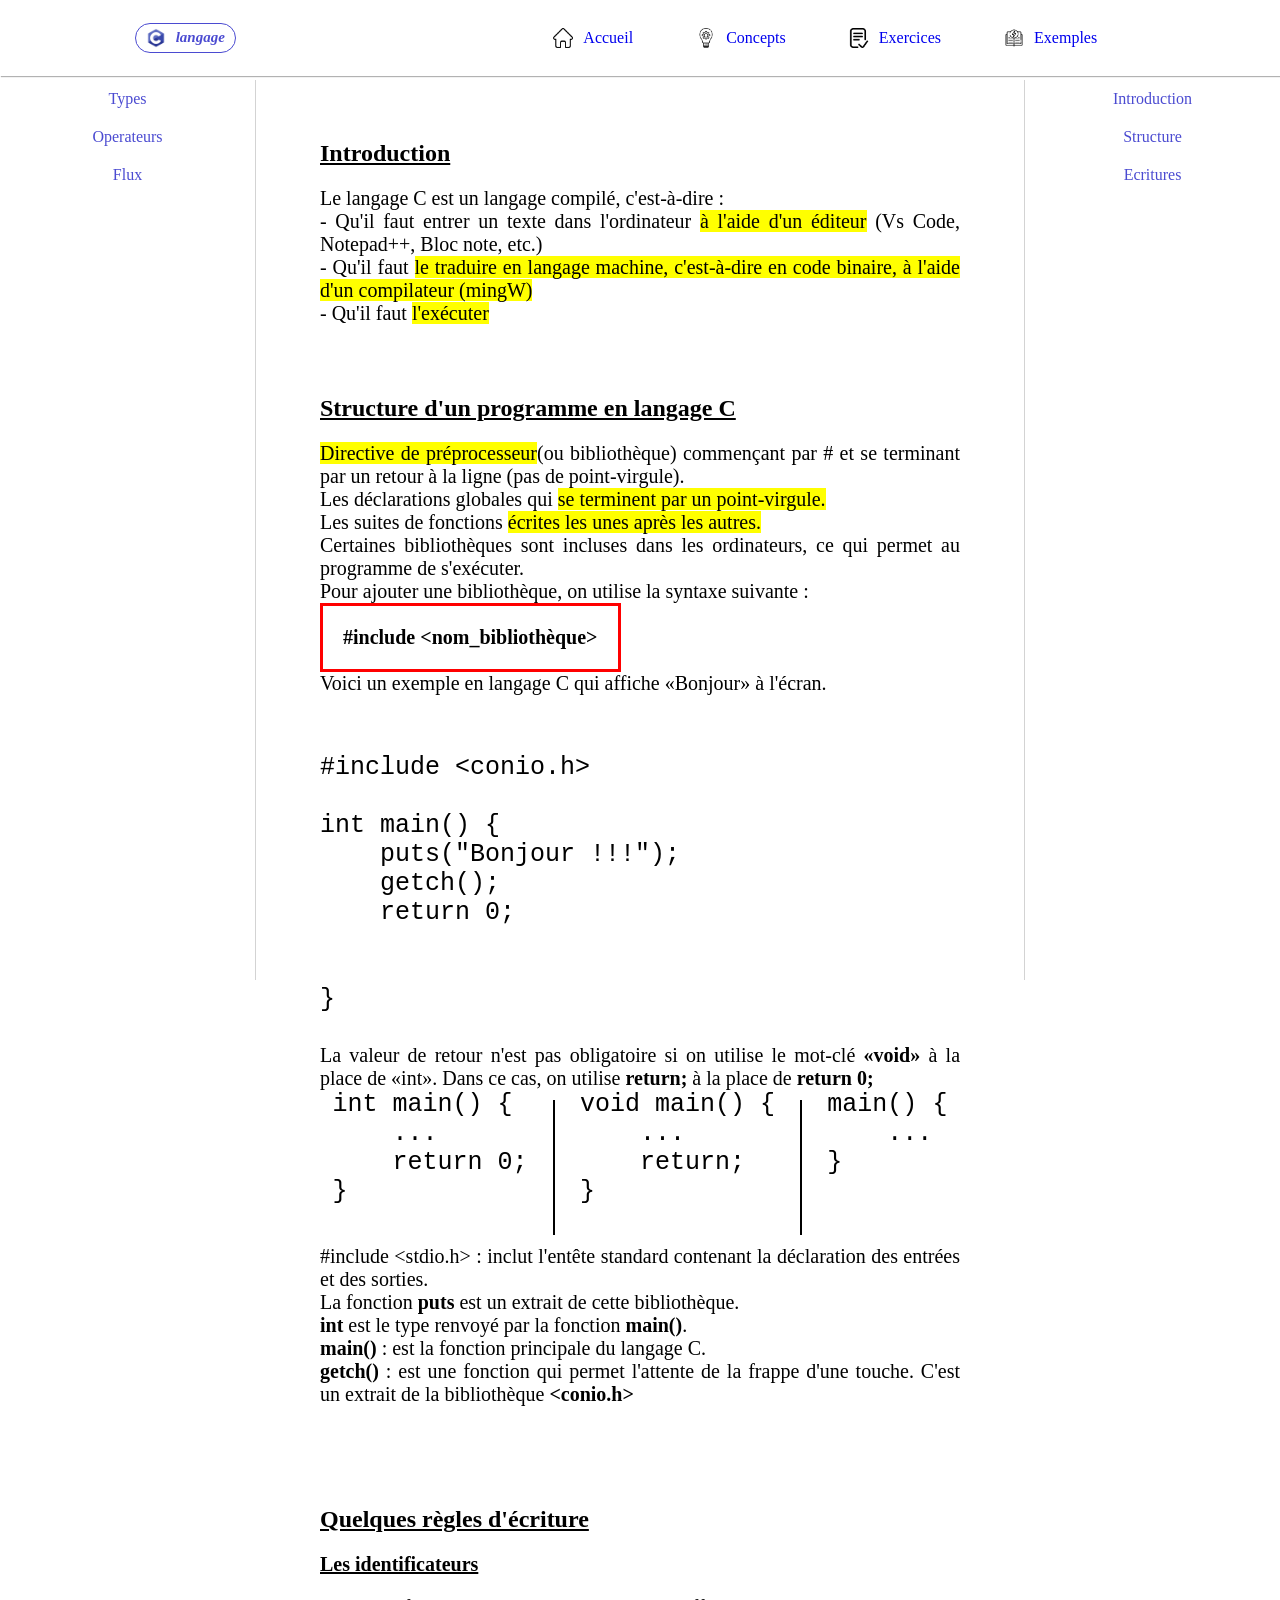
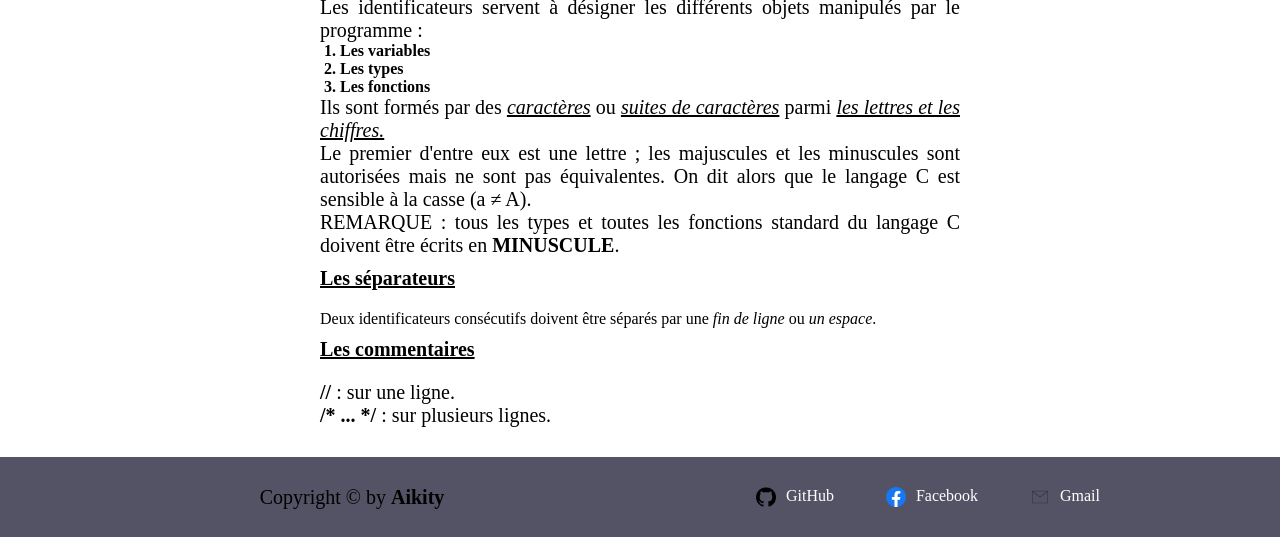
<file: index.html>
<!DOCTYPE html>
<html lang="fr">

<head>
    <meta charset="UTF-8">
    <meta name="viewport" content="width=device-width, initial-scale=1.0">
    <title>Page d'accueil - Langage C interface</title>
    <link rel="stylesheet" href="CSS/style.css">
    <link rel="stylesheet" href="CSS/intro.css">
</head>

<body>

    <header id="header">
        <div class="logo-titre">
            <img src="assets/c_logos.png" alt="logos_c" widh="30px" height="30px">
            <h1>langage</h1>
        </div>


        <nav class="nav-header">
            <div class="list-header">
                <div>
                    <img src="assets/image.png" alt="Accueil">
                    <a href="index.html">Accueil</a>
                </div>
                <div>
                    <img src="assets/concept.png" alt="Concepts">
                    <a href="#">Concepts</a>
                </div>
                <div>
                    <img src="assets/approval.png" alt="Exercices">
                    <a href="#">Exercices</a>
                </div>
                <div>
                    <img src="assets/book.png" alt="Exemples">
                    <a href="#">Exemples</a>
                </div>
            </div>
        </nav>
    </header>


    <div class="contents">


        <!-- ================= SOMMAIRE (gauche) ================= -->
        <aside id="aside-left">
            <a href="types.html">types</a>
            <a href="operateurs.html">operateurs</a>
            <a href="flux.html">flux</a>
        </aside>

        <!-- =================      SOMMAIRE (droite) ================= -->
        <aside id="aside-right">
            <a href="#intro">Introduction</a>
            <a href="#structure">Structure</a>
            <a href="#ecriture">Ecritures</a>
        </aside>

        <!-- ================= CONTENU PRINCIPAL ================= -->
        <main id="main-content">

            <!-- ---------- Introduction ---------- -->
            <section id="intro">
                <h2>Introduction</h2>

                <p>Le langage C est <span>un langage compilé</span>, c'est-à-dire :</p>

                <div class="definition">
                    <p>- Qu'il faut entrer un texte dans l'ordinateur <mark>à l'aide d'un éditeur</mark>
                        (Vs Code, Notepad++, Bloc note, etc.)</p>
                    <p>- Qu'il faut <mark>le traduire en langage machine, c'est-à-dire en code binaire,
                            à l'aide d'un compilateur (mingW)</mark> </p>
                    <p>- Qu'il faut <mark>l'exécuter</mark> </p>
                </div>
            </section>

            <!-- ---------- Structure ---------- -->
            <section id="structure">
                <h2>Structure d'un programme en langage C</h2>

                <div class="struct-explication">
                    <p> <mark>Directive de préprocesseur</mark>(ou bibliothèque) commençant par # et se terminant
                        par un retour à la ligne (pas de point-virgule).</p>
                    <p>Les déclarations globales qui <mark> se terminent par un point-virgule.</mark></p>
                    <p>Les suites de fonctions <mark>écrites les unes après les autres.</mark></p>
                    <p>Certaines bibliothèques sont incluses dans les ordinateurs, ce qui permet
                        au programme de s'exécuter.</p>
                    <p>Pour ajouter une bibliothèque, on utilise la syntaxe suivante :
                    </p>

                    <p class="biblio-nom"><strong> #include &lt;nom_bibliothèque&gt;</strong></p>
                    <p>Voici un exemple en langage C qui affiche <q>Bonjour</q> à l'écran.</p>
                </div>
                <pre>
                <code style="text-align: center;">
                                
#include &lt;conio.h&gt;

int main() {
    puts("Bonjour !!!");
    getch();
    return 0;
                </code>
  
}</pre>

                <div class="other-structure">

                    <p>La valeur de retour n'est pas obligatoire si on utilise le mot-clé <strong><q>void</q></strong>
                        à la place de <q>int</q>. Dans ce cas, on utilise <strong>return; </strong>
                        à la place de <strong>return 0;</strong></p>

                    <div class="code-struct">

                        <pre>int main() {
    ...
    return 0;
}</pre>

                        <div class="vertical"></div>
                        <pre>void main() {
    ...
    return;
}</pre>

                        <div class="vertical"></div>

                        <pre>main() {
    ...
}</pre>

                    </div>



                    <p>#include &lt;stdio.h&gt; : inclut l'entête standard contenant la déclaration
                        des entrées et des sorties.</p>
                    <p>La fonction <strong>puts</strong> est un extrait de cette bibliothèque.</p>
                    <p><strong>int</strong> est le type renvoyé par la fonction <strong>main()</strong>.</p>
                    <p><strong>main()</strong> : est la fonction principale du langage C.</p>
                    <p><strong>getch()</strong> : est une fonction qui permet l'attente de la frappe
                        d'une touche. C'est un extrait de la bibliothèque <strong>&lt;conio.h&gt;</strong></p>

                </div>

            </section>
            <!-- ---------- Règles d'écriture ---------- -->
            <section id="ecriture">
                <h2>Quelques règles d'écriture</h2>

                <dl>
                    <dt>Les identificateurs</dt>
                    <dd>
                        <p>Les identificateurs servent à désigner les différents objets manipulés
                            par le programme :</p>
                        <ol class="identificateurs-list">
                            <li>Les variables</li>
                            <li>Les types</li>
                            <li>Les fonctions</li>
                        </ol>
                        <p>Ils sont formés par des <i>caractères</i> ou <i>suites de caractères</i>
                            parmi <i>les lettres et les chiffres.</i></p>
                        <p>Le premier d'entre eux est une lettre ; les majuscules et les minuscules
                            sont autorisées mais ne sont pas équivalentes. On dit alors que le langage C
                            est sensible à la casse (a &ne; A).</p>
                        <p>REMARQUE : tous les types et toutes les fonctions standard du langage C
                            doivent être écrits en <strong>MINUSCULE</strong>.</p>
                    </dd>

                    <dt>Les séparateurs</dt>
                    <dd>Deux identificateurs consécutifs doivent être séparés par une
                        <i>fin de ligne</i> ou <i>un espace</i>.
                    </dd>

                    <dt>Les commentaires</dt>
                    <dd>
                        <p><strong>&sol;&sol;</strong> : sur une ligne.</p>
                        <p><strong>&sol;* ... *&sol;</strong> : sur plusieurs lignes.</p>
                    </dd>
                </dl>
            </section>

        </main>




        <!-- ================= PIED DE PAGE ================= -->
        <footer>
            <div class="author">

                <p>Copyright &copy; by <strong>Aikity</strong></p>
            </div>
            <div class="network">
                <div>
                    <img src="assets/github.png" alt="GitHub">
                    <a href="#">GitHub</a>
                </div>
                <div>
                    <img src="assets/facebook.png" alt="Facebook">
                    <a href="#">Facebook</a>

                </div>

                <div>
                    <img src="assets/email.png" alt="Gmail">
                    <a href="#">Gmail</a>
                </div>
            </div>

        </footer>

</body>

</html>
</file>
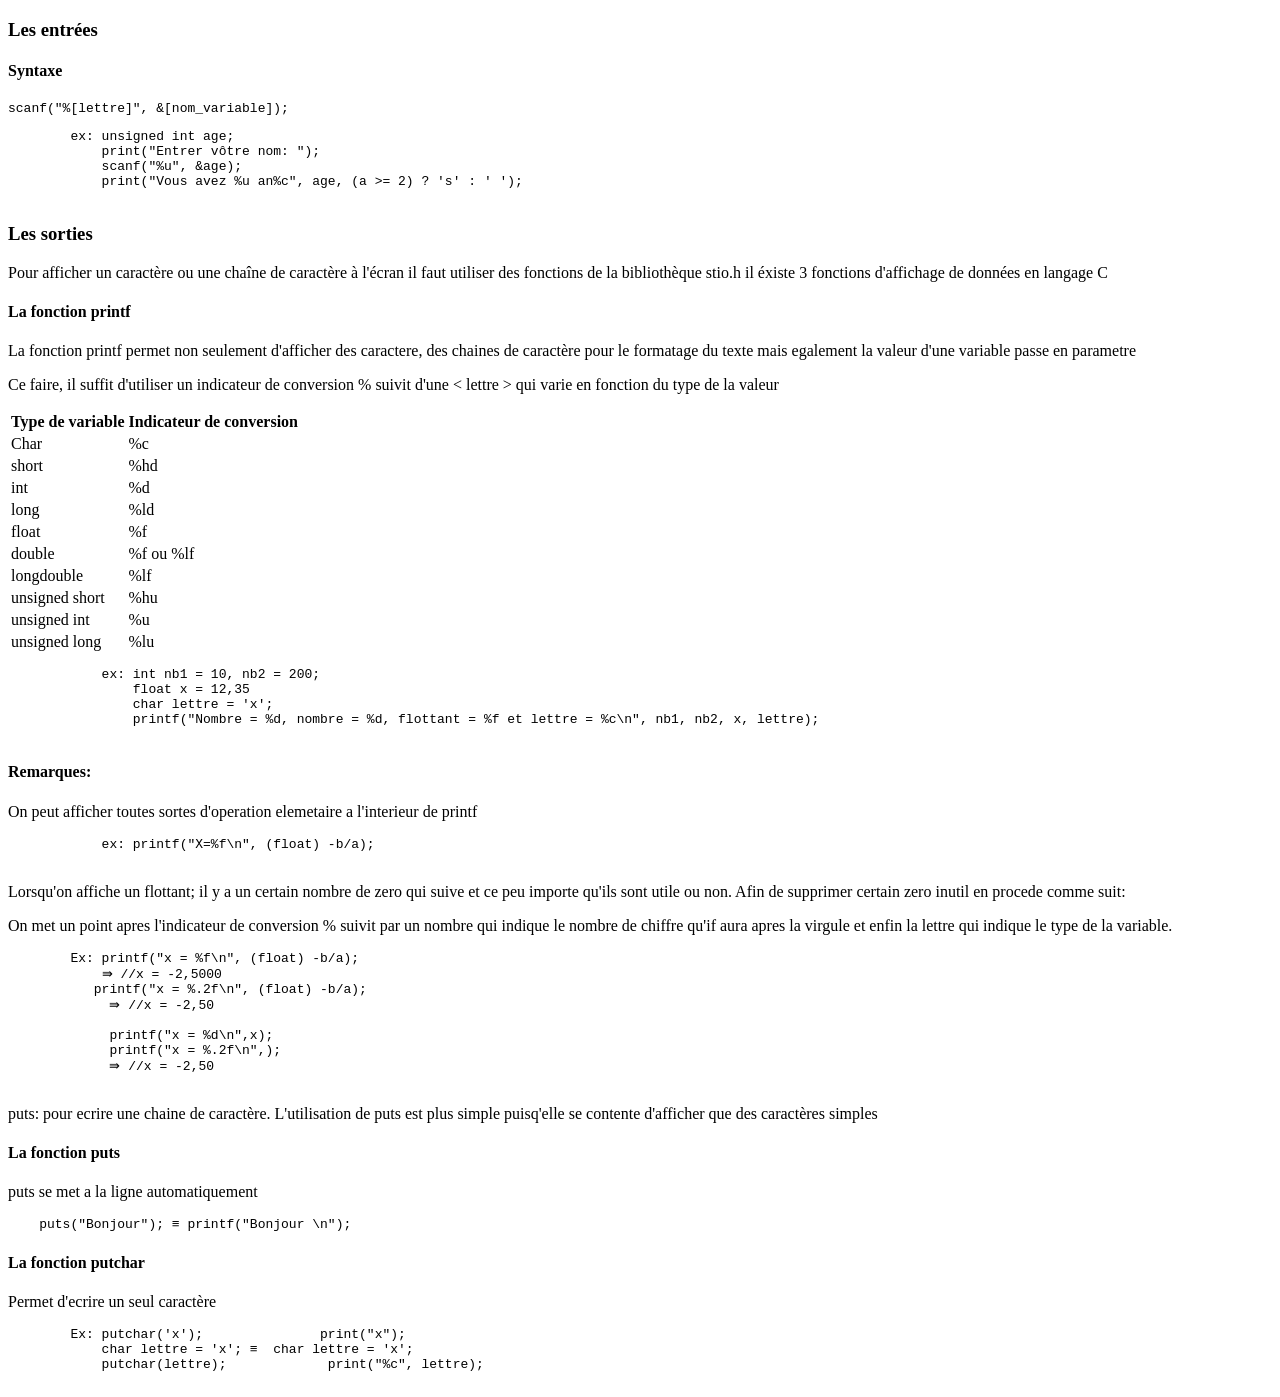
<file: entre_et_sortie.html>
<!DOCTYPE html>
<html lang="en">

<head>
    <meta charset="UTF-8">
    <meta name="viewport" content="width=device-width, initial-scale=1.0">
    <title>Les entrées et les sorties</title>
</head>

<body>

    <h3>Les entrées</h3>
    <h4>Syntaxe</h4>
    <pre>scanf("%[lettre]", &[nom_variable]);</pre>
    <pre>
        ex: unsigned int age;
            print("Entrer vôtre nom: ");
            scanf("%u", &age);
            print("Vous avez %u an%c", age, (a >= 2) ? 's' : ' ');
     </pre>

    <h3>Les sorties</h3>
    <p>Pour afficher un caractère ou une chaîne de caractère à l'écran il faut utiliser des fonctions de la bibliothèque
        stio.h il éxiste 3 fonctions d'affichage de données en langage C</p>
    <h4>La fonction printf</h4>
    <p>La fonction printf permet non seulement d'afficher des caractere, des chaines de caractère pour le formatage du
        texte mais egalement la valeur d'une variable passe en parametre</p>
    <p>Ce faire, il suffit d'utiliser un indicateur de conversion % suivit d'une &lt; lettre &gt; qui varie en fonction
        du type de la valeur</p>

    <table>
        <thead>
            <tr>
                <th>Type de variable</th>
                <th>Indicateur de conversion</th>
            </tr>
        </thead>
        <tbody>
            <tr>
                <td>Char</td>
                <td>%c</td>
            </tr>
            <tr>
                <td>short</td>
                <td>%hd</td>
            </tr>
            <tr>
                <td>int</td>
                <td>%d</td>
            </tr>
            <tr>
                <td>long</td>
                <td>%ld</td>
            </tr>
            <tr>
                <td>float</td>
                <td>%f</td>
            </tr>
            <tr>
                <td>double</td>
                <td>%f ou %lf</td>
            </tr>
            <tr>
                <td>longdouble</td>
                <td>%lf</td>
            </tr>
            <tr>
                <td>unsigned short</td>
                <td>%hu</td>
            </tr>
            <tr>
                <td>unsigned int</td>
                <td>%u</td>
            </tr>
            <tr>
                <td>unsigned long</td>
                <td>%lu</td>
            </tr>
        </tbody>
    </table>

    <pre>
            ex: int nb1 = 10, nb2 = 200;
                float x = 12,35
                char lettre = 'x';
                printf("Nombre = %d, nombre = %d, flottant = %f et lettre = %c\n", nb1, nb2, x, lettre);
        </pre>
    <h4>Remarques:</h4>
    <p>On peut afficher toutes sortes d'operation elemetaire a l'interieur de printf</p>
    <pre>
            ex: printf("X=%f\n", (float) -b/a);
         </pre>

    <p>
        Lorsqu'on affiche un flottant; il y a un certain nombre de zero qui suive et ce peu importe qu'ils sont utile ou
        non. Afin de supprimer certain zero inutil en procede comme suit:
    </p>
    <p>
        On met un point apres l'indicateur de conversion % suivit par un nombre qui indique le nombre de chiffre qu'if aura apres la virgule et enfin la lettre qui indique le type de la variable.
    </p>
    <pre>
        Ex: printf("x = %f\n", (float) -b/a);
            &rAarr; //x = -2,5000
           printf("x = %.2f\n", (float) -b/a);
             &rAarr; //x = -2,50

             printf("x = %d\n",x);
             printf("x = %.2f\n",);
             &rAarr; //x = -2,50
    </pre>

    <p>puts: pour ecrire une chaine de caractère. L'utilisation de puts est plus simple puisq'elle se contente d'afficher que des caractères simples</p>
    <h4>La fonction puts</h4>

    <p>
        puts se met a la ligne automatiquement
    </p>
<pre>
    puts("Bonjour"); &equiv; printf("Bonjour \n");
</pre>
    <h4>La fonction putchar</h4>
    <p>Permet d'ecrire un seul caractère</p>
    <pre>
        Ex: putchar('x');               print("x");
            char lettre = 'x'; &equiv;  char lettre = 'x';
            putchar(lettre);             print("%c", lettre);
    </pre>

</body>

</html>
</file>
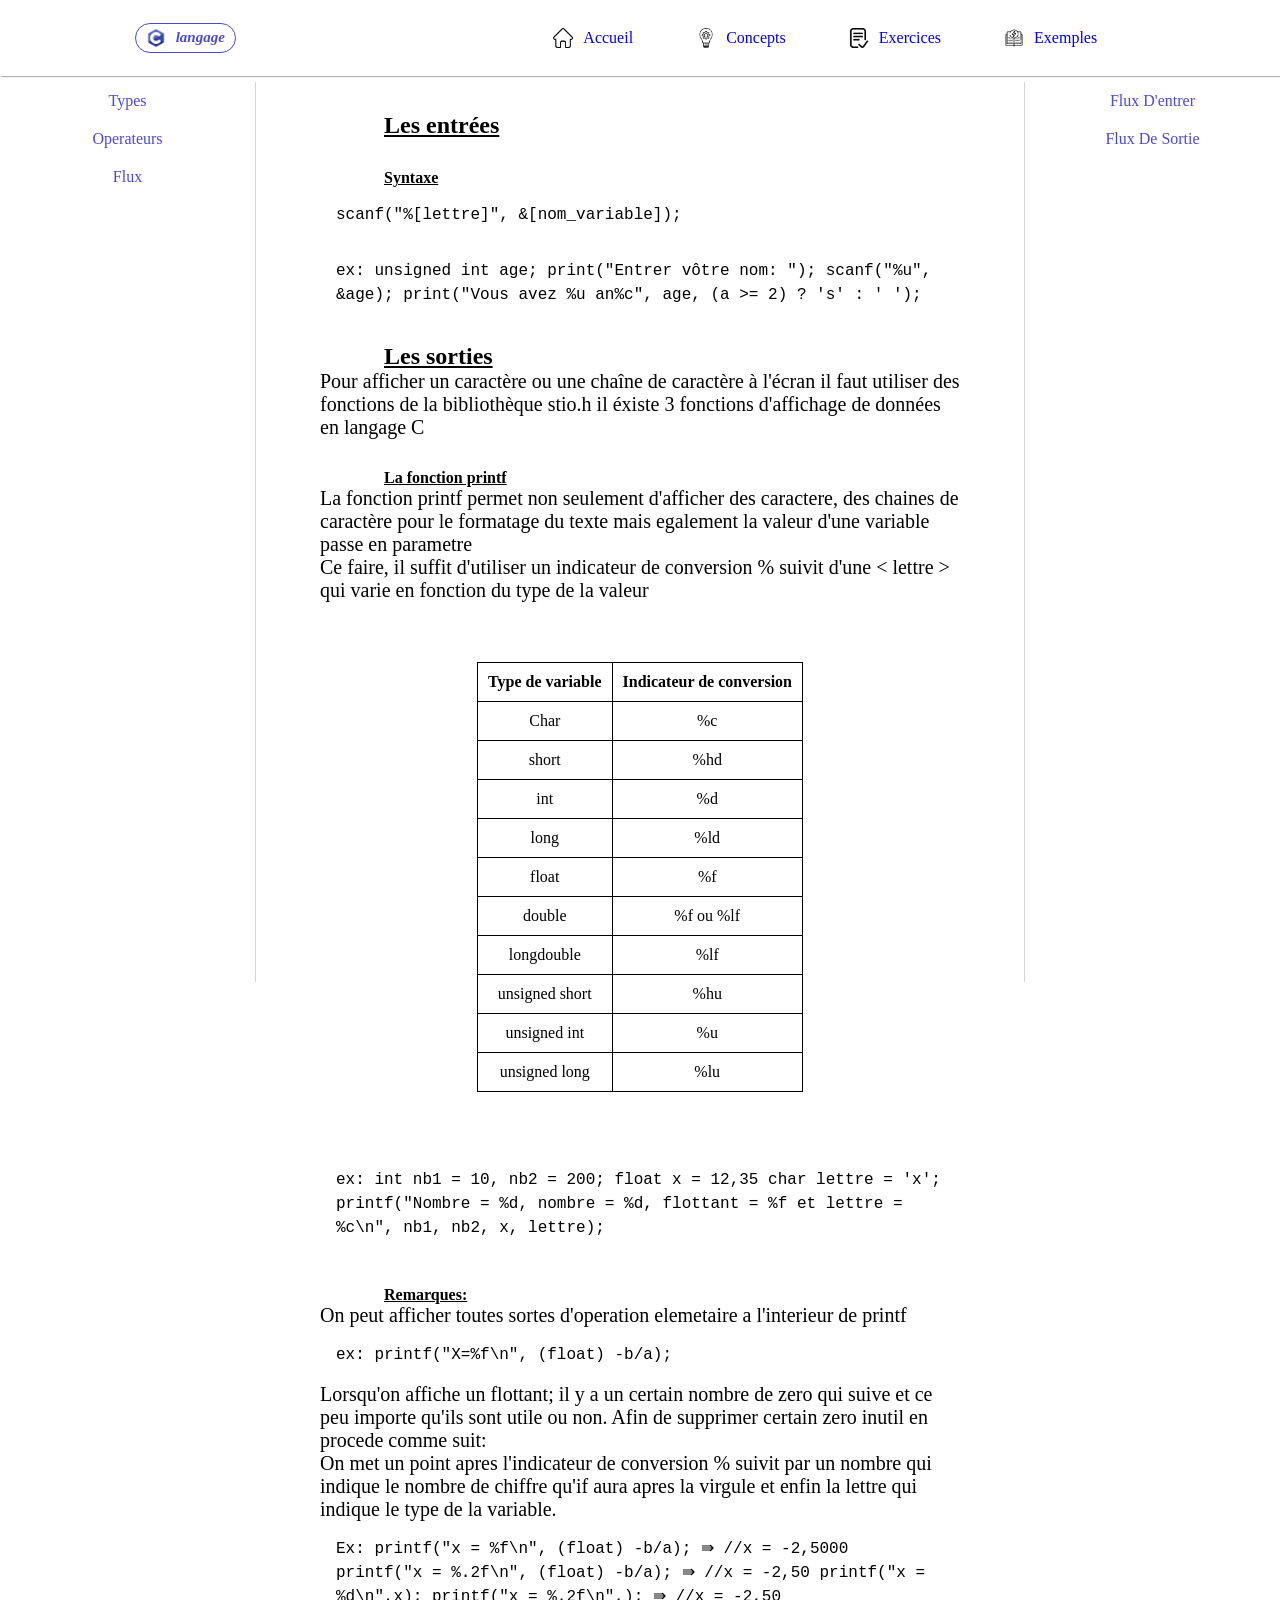
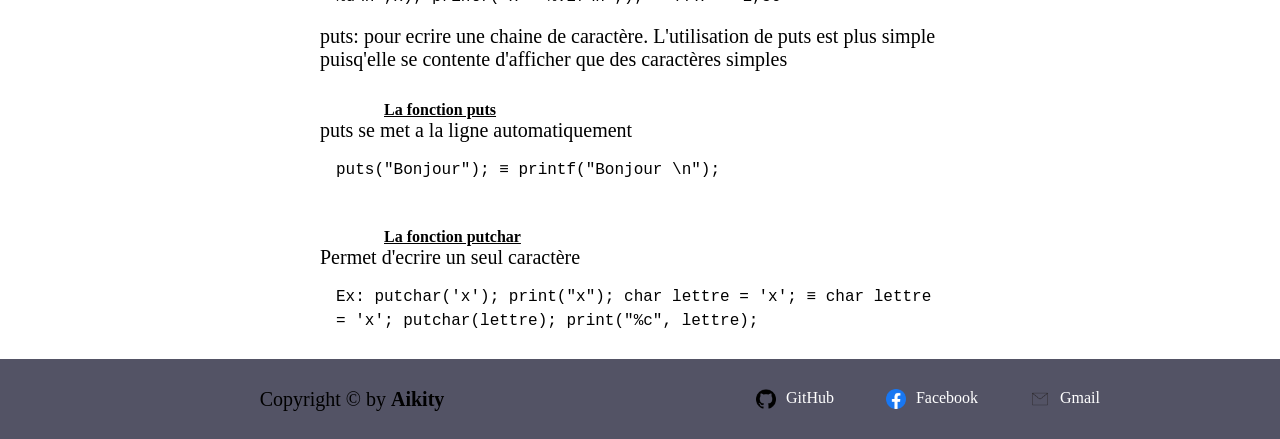
<file: flux.html>
<!DOCTYPE html>
<html lang="en">

<head>
    <meta charset="UTF-8">
    <meta name="viewport" content="width=device-width, initial-scale=1.0">
    <link rel="stylesheet" href="CSS/style.css">
    <link rel="stylesheet" href="CSS/flux.css">


    <title>Les entrées et les sorties</title>
</head>

<body>

   <header id="header">
        <div class="logo-titre">
            <img src="assets/c_logos.png" alt="logos_c" widh="30px" height="30px">
            <h1>langage</h1>
        </div>


        <nav class="nav-header">
            <div class="list-header">
                <div>
                    <img src="assets/image.png" alt="Accueil">
                    <a href="index.html">Accueil</a>
                </div>
                <div>
                    <img src="assets/concept.png" alt="Concepts">
                    <a href="#">Concepts</a>
                </div>
                <div>
                    <img src="assets/approval.png" alt="Exercices">
                    <a href="#">Exercices</a>
                </div>
                <div>
                    <img src="assets/book.png" alt="Exemples">
                    <a href="#">Exemples</a>
                </div>
            </div>
        </nav>
    </header>

    <hr>

    <!-- ================= SOMMAIRE (gauche) ================= -->
    <aside id="aside-left">
        <a href="types.html">types</a>
        <a href="operateurs.html">operateurs</a>
        <a href="flux.html">flux</a>
    </aside>

    <!-- =================      SOMMAIRE (droite) ================= -->
    <aside id="aside-right">
        <a href="#flux_entrer">Flux d'entrer</a>
        <a href="#flux_sortie">Flux de sortie</a>
    </aside>

    <main id="main-content">
        <!-- flux entrer -->
        <div id="flux_entrer">
            <h2>Les entrées</h3>
                <h4>Syntaxe</h4>
                <div>
                    <pre>scanf("%[lettre]", &[nom_variable]);</pre>

                </div>
                <div>

                    <pre>

            ex: unsigned int age;
                print("Entrer vôtre nom: ");
                scanf("%u", &age);
                print("Vous avez %u an%c", age, (a >= 2) ? 's' : ' ');
         </pre>
                </div>
        </div>


        <!-- flux sorite -->
        <div id="flux_sortie">
            <h2>Les sorties</h3>

            <div class="paragraphe1">

                <p>Pour afficher un caractère ou une chaîne de caractère à l'écran il faut utiliser des fonctions de la
                    bibliothèque
                    stio.h il éxiste 3 fonctions d'affichage de données en langage C</p>
            <div class="printf">

            </div>
                <h4>La fonction printf</h4>
                <p>La fonction printf permet non seulement d'afficher des caractere, des chaines de caractère pour le
                    formatage
                    du
                    texte mais egalement la valeur d'une variable passe en parametre</p>
                <p>Ce faire, il suffit d'utiliser un indicateur de conversion % suivit d'une &lt; lettre &gt; qui varie
                    en
                    fonction
                    du type de la valeur</p>
            </div>

            <div class="table">
                <table>
                    <thead>
                        <tr>
                            <th>Type de variable</th>
                            <th>Indicateur de conversion</th>
                        </tr>
                    </thead>
                    <tbody>
                        <tr>
                            <td>Char</td>
                            <td>%c</td>
                        </tr>
                        <tr>
                            <td>short</td>
                            <td>%hd</td>
                        </tr>
                        <tr>
                            <td>int</td>
                            <td>%d</td>
                        </tr>
                        <tr>
                            <td>long</td>
                            <td>%ld</td>
                        </tr>
                        <tr>
                            <td>float</td>
                            <td>%f</td>
                        </tr>
                        <tr>
                            <td>double</td>
                            <td>%f ou %lf</td>
                        </tr>
                        <tr>
                            <td>longdouble</td>
                            <td>%lf</td>
                        </tr>
                        <tr>
                            <td>unsigned short</td>
                            <td>%hu</td>
                        </tr>
                        <tr>
                            <td>unsigned int</td>
                            <td>%u</td>
                        </tr>
                        <tr>
                            <td>unsigned long</td>
                            <td>%lu</td>
                        </tr>
                    </tbody>
                </table>
            </div>

            <div>
                <pre>
                ex: int nb1 = 10, nb2 = 200;
                    float x = 12,35
                    char lettre = 'x';
                    printf("Nombre = %d, nombre = %d, flottant = %f et lettre = %c\n", nb1, nb2, x, lettre);
            </pre>

            </div>
            <h4>Remarques:</h4>
            <!-- printf -->
            <div class="printf">
                <p>On peut afficher toutes sortes d'operation elemetaire a l'interieur de printf</p>
                <pre>
            ex: printf("X=%f\n", (float) -b/a);
         </pre>

                <p>
                    Lorsqu'on affiche un flottant; il y a un certain nombre de zero qui suive et ce peu importe qu'ils
                    sont
                    utile ou
                    non. Afin de supprimer certain zero inutil en procede comme suit:
                </p>
                <p>
                    On met un point apres l'indicateur de conversion % suivit par un nombre qui indique le nombre de
                    chiffre
                    qu'if
                    aura apres la virgule et enfin la lettre qui indique le type de la variable.
                </p>
                <pre>
        Ex: printf("x = %f\n", (float) -b/a);
            &rAarr; //x = -2,5000
           printf("x = %.2f\n", (float) -b/a);
             &rAarr; //x = -2,50

             printf("x = %d\n",x);
             printf("x = %.2f\n",);
             &rAarr; //x = -2,50
    </pre>
            </div>


            <!-- puts -->
            
            <div class="puts">
            <p>puts: pour ecrire une chaine de caractère. L'utilisation de puts est plus simple puisq'elle se
                contente
                d'afficher que des caractères simples</p>
                <h4>La fonction puts</h4>

                <p>
                    puts se met a la ligne automatiquement
                </p>
                <pre>
    puts("Bonjour"); &equiv; printf("Bonjour \n");
</pre>
            </div>

            <!-- putchar -->
            <div class="putchar">
                <h4>La fonction putchar</h4>
                <p>Permet d'ecrire un seul caractère</p>
                <pre>
        Ex: putchar('x');               print("x");
            char lettre = 'x'; &equiv;  char lettre = 'x';
            putchar(lettre);             print("%c", lettre);
    </pre>
            </div>

        </div>

    </main>

    <footer>
            <div class="author">

                <p>Copyright &copy; by <strong>Aikity</strong></p>
            </div>
            <div class="network">
                <div>
                    <img src="assets/github.png" alt="GitHub">
                    <a href="#">GitHub</a>
                </div>
                <div>
                    <img src="assets/facebook.png" alt="Facebook">
                    <a href="#">Facebook</a>

                </div>

                <div>
                    <img src="assets/email.png" alt="Gmail">
                    <a href="#">Gmail</a>
                </div>
            </div>

        </footer>
</body>

</html>
</file>
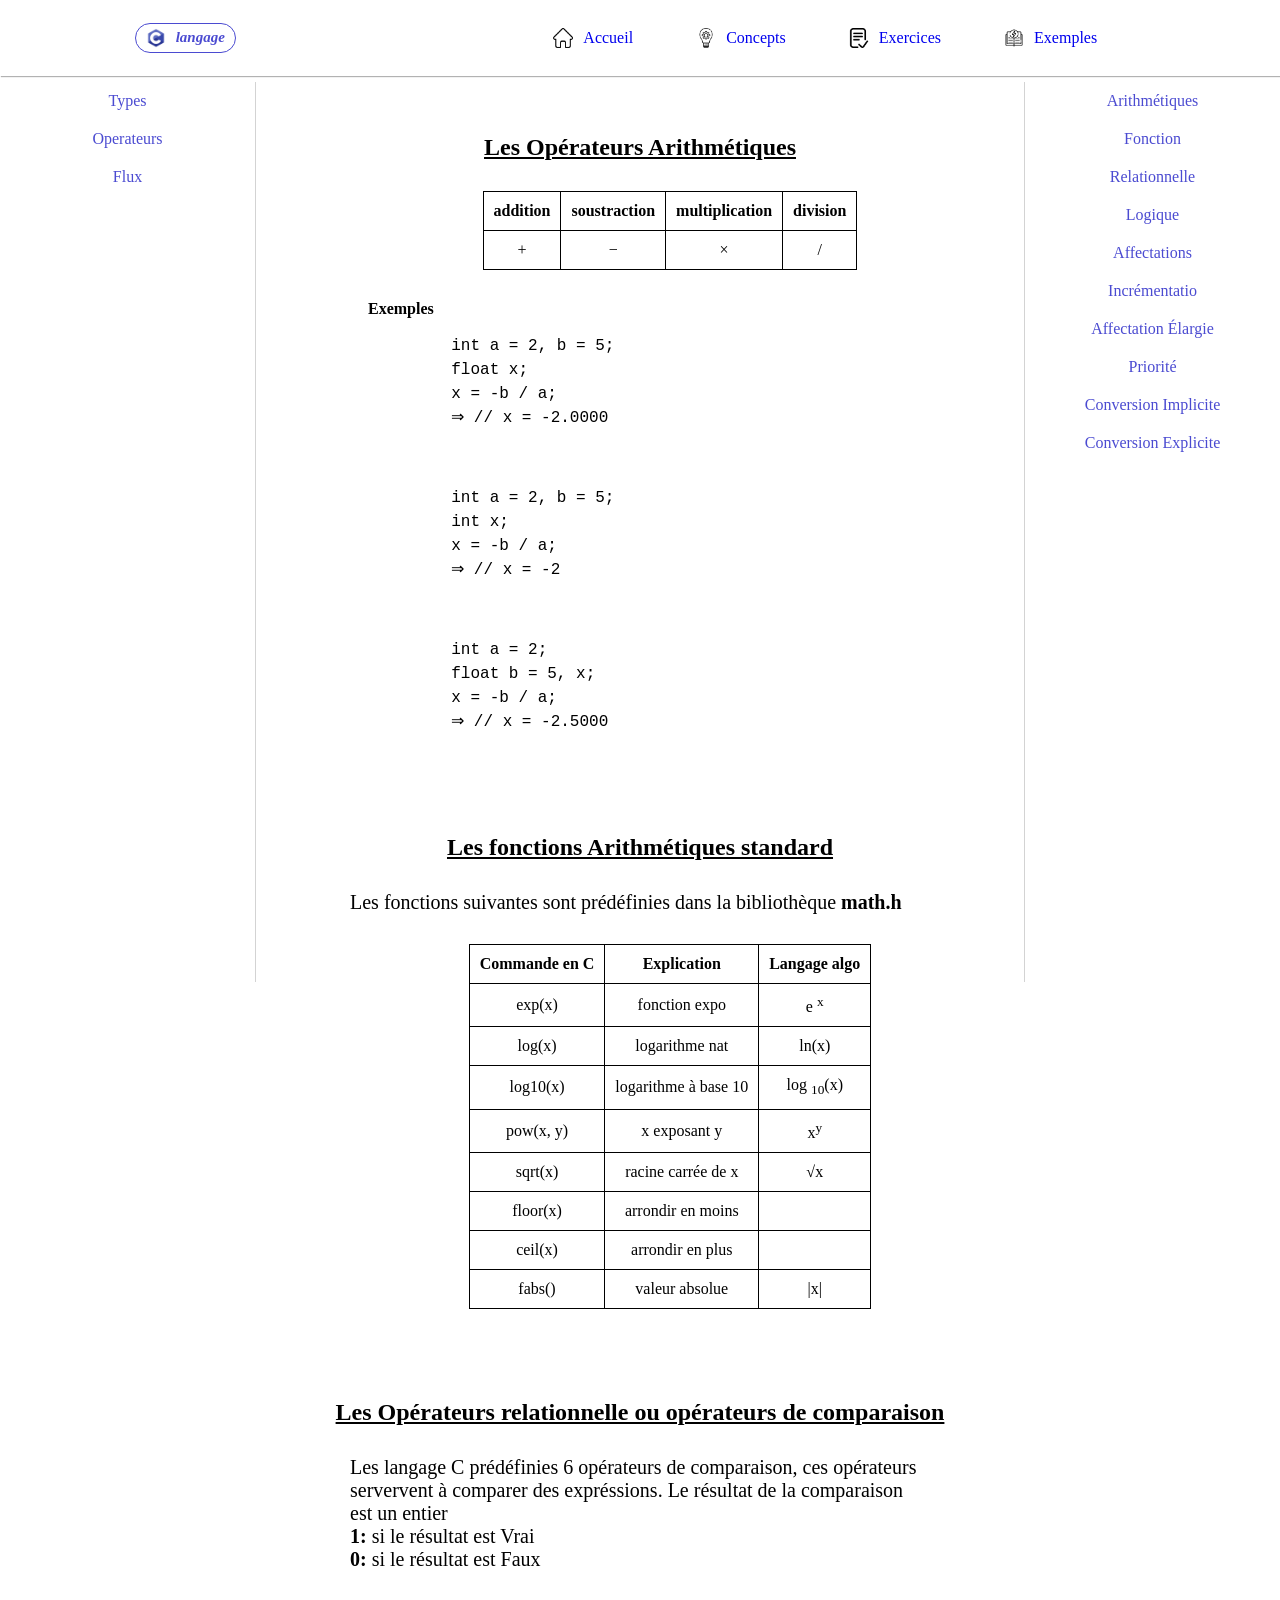
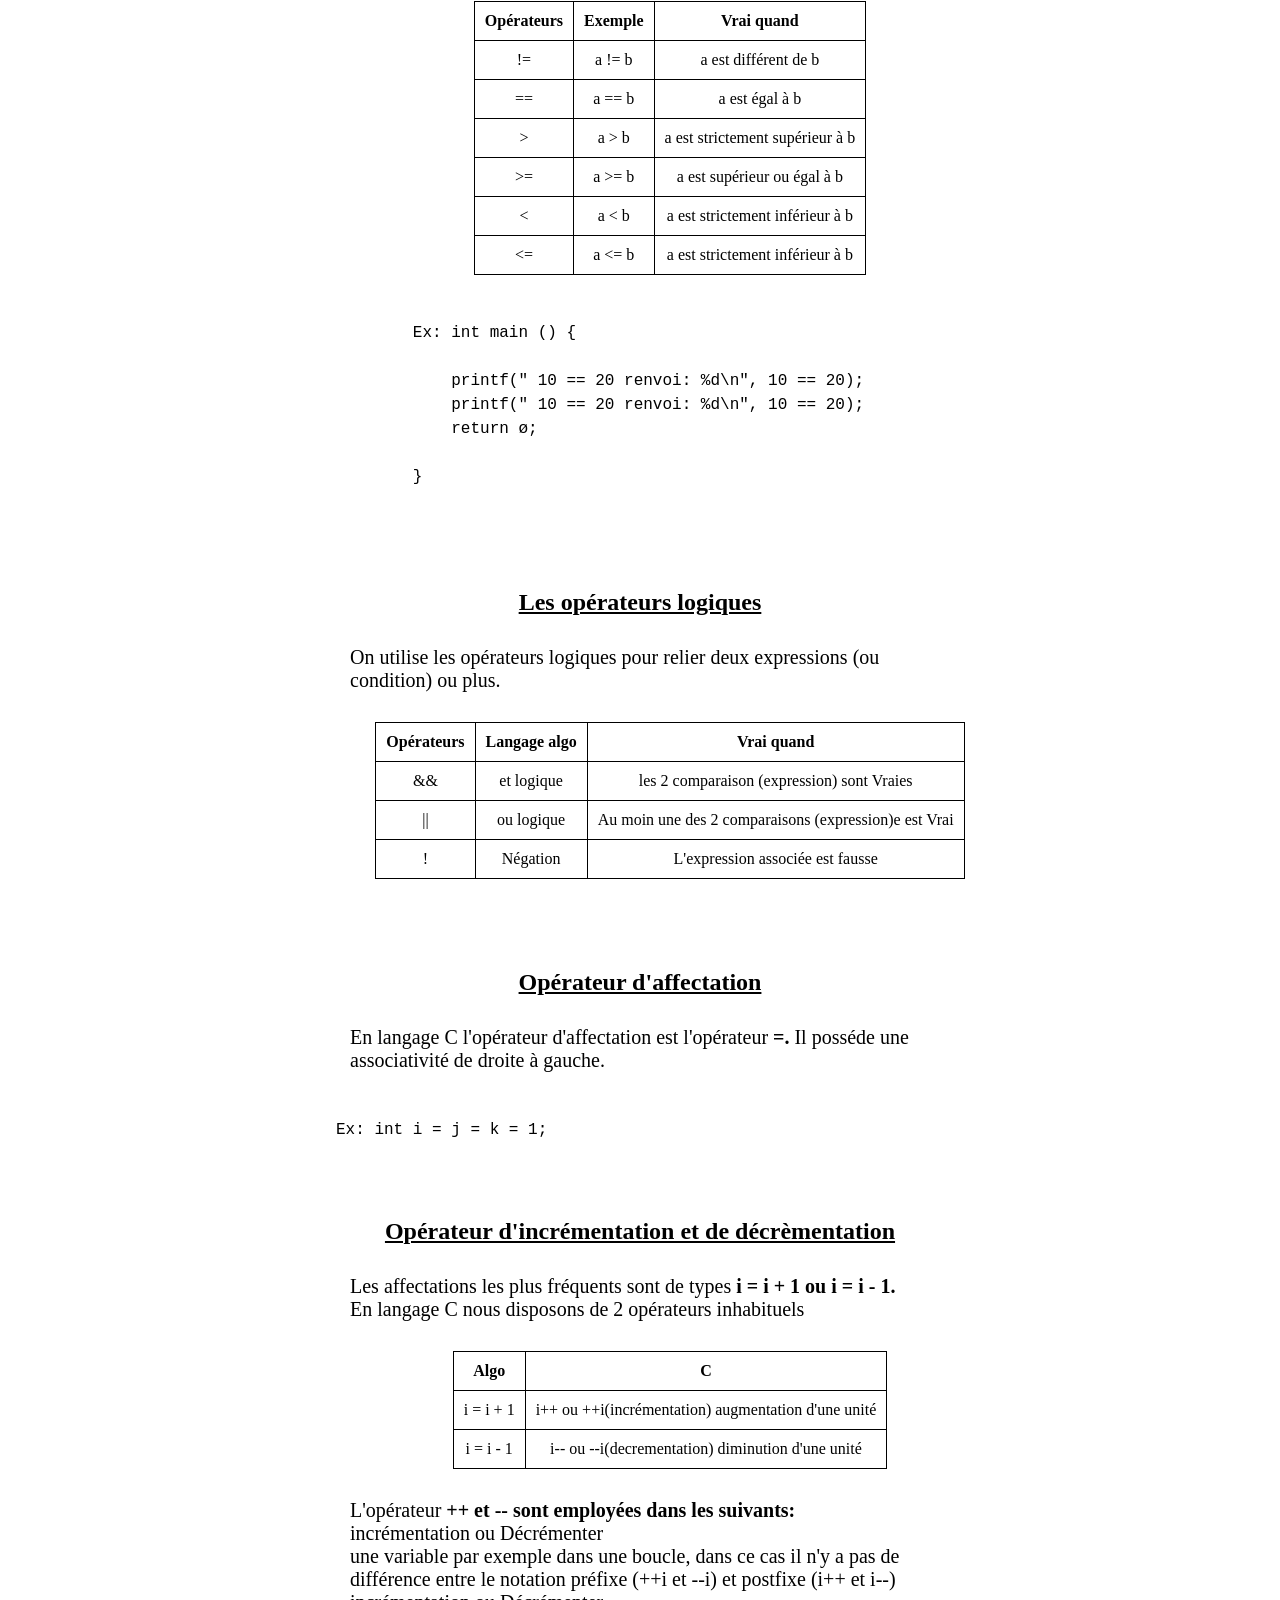
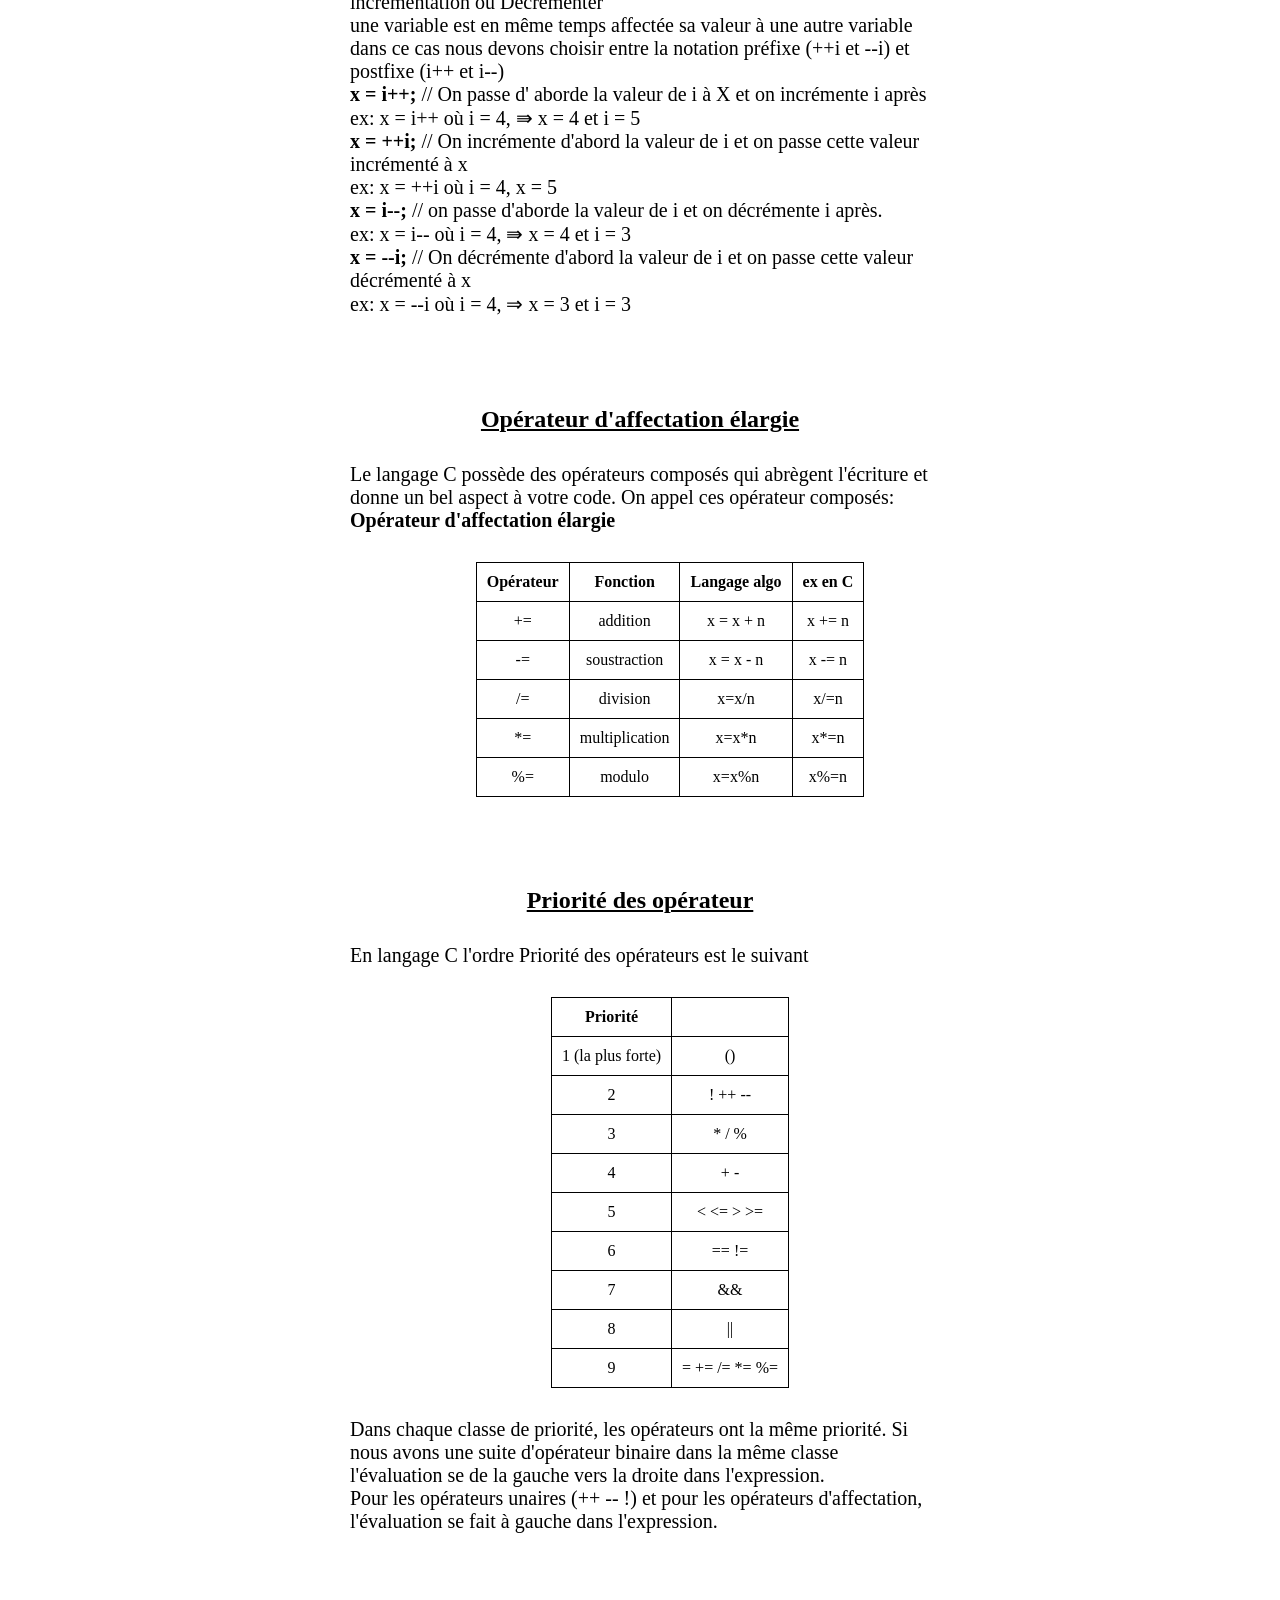
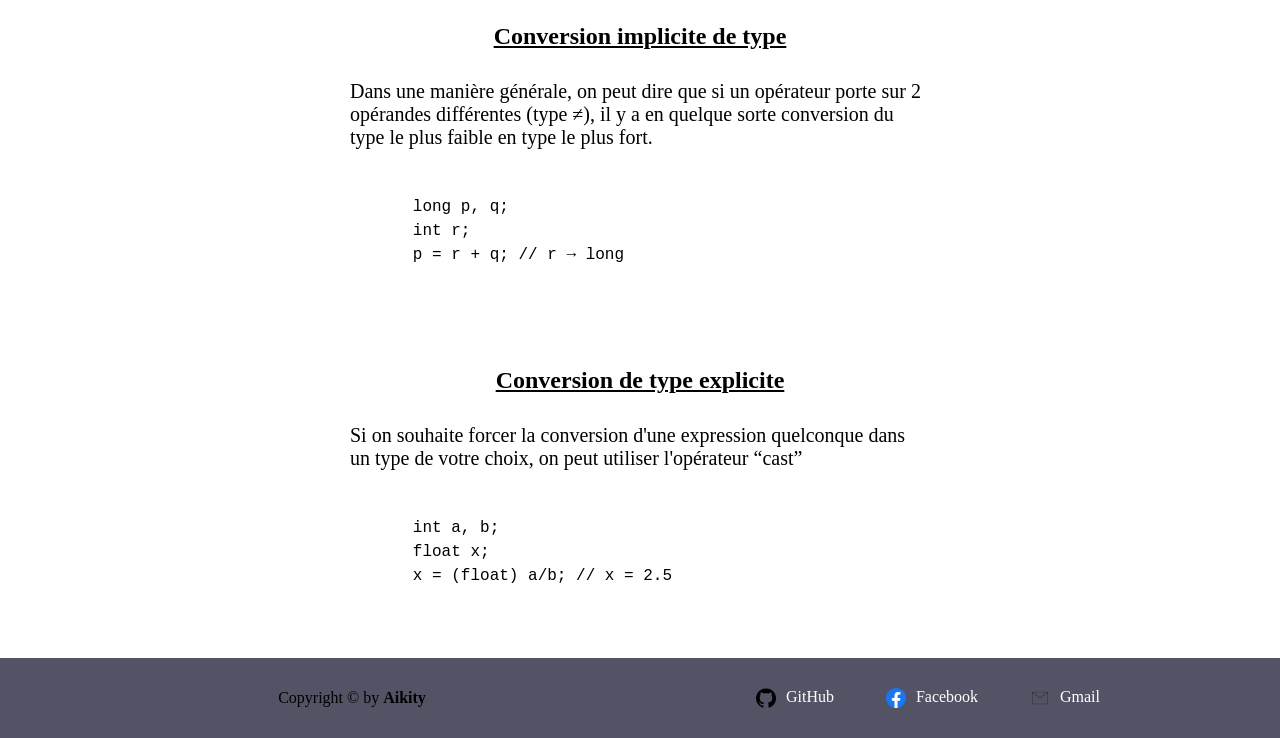
<file: operateurs.html>
<!DOCTYPE html>
<html lang="en">

<head>
    <meta charset="UTF-8">
    <meta name="viewport" content="width=device-width, initial-scale=1.0">
    <link rel="stylesheet" href="CSS/style.css">
    <link rel="stylesheet" href="CSS/operateur.css">
    <title>Opérateurs et types d'expressiohn</title>
</head>

<body>
      <header id="header">
        <div class="logo-titre">
            <img src="assets/c_logos.png" alt="logos_c" widh="30px" height="30px">
            <h1>langage</h1>
        </div>


        <nav class="nav-header">
            <div class="list-header">
                <div>
                    <img src="assets/image.png" alt="Accueil">
                    <a href="index.html">Accueil</a>
                </div>
                <div>
                    <img src="assets/concept.png" alt="Concepts">
                    <a href="#">Concepts</a>
                </div>
                <div>
                    <img src="assets/approval.png" alt="Exercices">
                    <a href="#">Exercices</a>
                </div>
                <div>
                    <img src="assets/book.png" alt="Exemples">
                    <a href="#">Exemples</a>
                </div>
            </div>
        </nav>
    </header>

    <hr>

    <!-- ================= SOMMAIRE (gauche) ================= -->
    <aside id="aside-left">
        <a href="types.html">types</a>
        <a href="operateurs.html">operateurs</a>
        <a href="flux.html">flux</a>
    </aside>

    <!-- =================      SOMMAIRE (droite) ================= -->
    <aside id="aside-right">
        <a href="#titre_1"> Arithmétiques</a>
        <a href="#titre_2">Fonction</a>
        <a href="#titre_3">Relationnelle</a>
        <a href="#titre_4">Logique</a>
        <a href="#titre_5">Affectations</a>
        <a href="#titre_6">Incrémentatio</a>
        <a href="#titre_7">Affectation élargie</a>
        <a href="#titre_8">Priorité</a>
        <a href="#titre_9">Conversion implicite</a>
        <a href="#titre_10">Conversion explicite</a>
    </aside>
    <hr>

    <main id="main-content">
        <!-- Operateurs Arithmetiques -->
        <div class="operateur_1">

            <h2 id="titre_1">Les Opérateurs Arithmétiques</h2>

            <div class="table_1">
                <table>
                    <thead>
                        <tr>
                            <th>addition</th>
                            <th>soustraction</th>
                            <th>multiplication</th>
                            <th>division</th>
                        </tr>
                    </thead>
                    <tbody>
                        <tr>
                            <td>&plus;</td>
                            <td>&minus;</td>
                            <td>&times;</td>
                            <td>&sol;</td>
                        </tr>
                    </tbody>
                </table>
            </div>

            <div class="exemples">
                <h4>Exemples</h4>
                <pre>
            int a = 2, b = 5;
            float x;
            x = -b / a; 
            &rArr; // x = -2.0000
        </pre>
                <pre>
            int a = 2, b = 5;
            int x;
            x = -b / a; 
            &rArr; // x = -2
        </pre>
                <pre>
            int a = 2;
            float b = 5, x;
            x = -b / a; 
            &rArr; // x = -2.5000
        </pre>
            </div>
        </div>


        <!-- Fonctions Arithmetques -->
        <div class="operateur_2">
            <h2 id="titre_2">Les fonctions Arithmétiques standard</h2>
            <div class="paragraphe_2">
                <p>Les fonctions suivantes sont prédéfinies dans la bibliothèque <strong>
                        math.h
                    </strong></p>
            </div>


            <div class="table2">
                <table>
                    <thead>
                        <tr>
                            <th>Commande en C</th>
                            <th>Explication</th>
                            <th>Langage algo</th>
                        </tr>
                    </thead>
                    <tbody>
                        <tr>
                            <td>exp(x)</td>
                            <td>fonction expo</td>
                            <td>e <sup>x</sup></td>
                        </tr>

                        <tr>
                            <td>log(x)</td>
                            <td>logarithme nat</td>
                            <td>ln(x)</td>
                        </tr>
                        <tr>
                            <td>log10(x)</td>
                            <td>logarithme à base 10</td>
                            <td>log <sub>10</sub>(x)</td>
                        </tr>
                        <tr>
                            <td>pow(x, y)</td>
                            <td>x exposant y</td>
                            <td>x<sup>y</sup></td>
                        </tr>
                        <tr>
                            <td>sqrt(x)</td>
                            <td>racine carrée de x</td>
                            <td>&Sqrt;x</td>
                        </tr>
                        <tr>
                            <td>floor(x)</td>
                            <td>arrondir en moins</td>
                            <td></td>
                        </tr>
                        <tr>
                            <td>ceil(x)</td>
                            <td>arrondir en plus</td>
                            <td></td>
                        </tr>
                        <tr>
                            <td>fabs()</td>
                            <td>valeur absolue</td>
                            <td>|x|</td>
                        </tr>
                    </tbody>
                </table>
            </div>

        </div>

        <!-- Operatuer relationnelle -->
        <div class="operateur_3">
            <h2 id="titre_3">Les Opérateurs relationnelle ou opérateurs de comparaison</h2>
            <div class="paragraphe_3">
                <p>Les langage C prédéfinies 6 opérateurs de comparaison, ces opérateurs servervent à comparer des
                    expréssions.
                    Le résultat de la comparaison est un entier</p>
                <p><strong>1:</strong> si le résultat est Vrai</p>
                <p><strong>0:</strong> si le résultat est Faux</p>
            </div>

            <div class="table3">
                <table>
                    <thead>
                        <tr>
                            <th>Opérateurs</th>
                            <th>Exemple</th>
                            <th>Vrai quand</th>
                        </tr>
                    </thead>
                    <tbody>
                        <tr>
                            <td>!=</td>
                            <td>a != b</td>
                            <td>a est différent de b</td>
                        </tr>
                        <tr>
                            <td>==</td>
                            <td>a == b</td>
                            <td>a est égal à b</td>
                        </tr>
                        <tr>
                            <td>&gt;</td>
                            <td>a &gt; b</td>
                            <td>a est strictement supérieur à b</td>
                        </tr>
                        <tr>
                            <td> &gt;= </td>
                            <td>a &gt;= b</td>
                            <td>a est supérieur ou égal à b</td>
                        </tr>

                        <tr>
                            <td> &lt;</td>
                            <td>a &lt; b</td>
                            <td>a est strictement inférieur à b</td>
                        </tr>

                        <tr>
                            <td> &lt;=</td>
                            <td>a &lt;= b</td>
                            <td>a est strictement inférieur à b</td>
                        </tr>
                    </tbody>
                </table>
            </div>
            <div class="exemple_3">
                <pre>
        Ex: int main () {

            printf(" 10 == 20 renvoi: %d\n", 10 == 20);
            printf(" 10 == 20 renvoi: %d\n", 10 == 20);
            return &oslash;;

        }
     </pre>
            </div>

        </div>


        <!-- Operateur logiques -->
        <div class="operateur_4">
            <h2 id="titre_4">Les opérateurs logiques</h2>
            <div class="paragraphe_4">

                <p>On utilise les opérateurs logiques pour relier deux expressions (ou condition) ou plus.</p>
            </div>
            <div class="table_4">
                <table>
                    <thead>
                        <tr>
                            <th>Opérateurs</th>
                            <th>Langage algo</th>
                            <th>Vrai quand</th>
                        </tr>
                    </thead>
                    <tbody>
                        <tr>
                            <td>&&</td>
                            <td>et logique</td>
                            <td>les 2 comparaison (expression) sont Vraies</td>
                        </tr>
                        <tr>
                            <td>||</td>
                            <td>ou logique</td>
                            <td>Au moin une des 2 comparaisons (expression)e est Vrai </td>
                        </tr>
                        <tr>
                            <td>!</td>
                            <td>Négation</td>
                            <td>L'expression associée est fausse</td>
                        </tr>
                    </tbody>
                </table>
            </div>

        </div>

        <!-- Operateur affectation -->
        <div class="operateur_5">
            <h2 id="titre_5">Opérateur d'affectation</h2>
            <div class="paragraphe_5">
                <p>En langage C l'opérateur d'affectation est l'opérateur <strong>=.</strong>
                    Il posséde une associativité de droite à gauche.</p>
            </div>

            <div class="exemples_5">
                <pre>Ex: int i = j = k = 1;</pre>
            </div>
        </div>
        <!-- Operateur incrmentation et decrementation -->
        <div class="operateur_6">
            <h2 id="titre_6">Opérateur d'incrémentation et de décrèmentation</h2>
            <div class="paragraphe_6">

                <p>Les affectations les plus fréquents sont de types <strong>i = i + 1 ou i = i - 1.</strong></p>
                <p>En langage C nous disposons de 2 opérateurs inhabituels</p>
            </div>
            <div class="table_6">
                <table>
                    <thead>
                        <tr>
                            <th>Algo</th>
                            <th>C</th>
                        </tr>
                    </thead>
                    <tbody>
                        <tr>
                            <td>i = i + 1</td>
                            <td>i++ ou ++i(incrémentation) augmentation d'une unité</td>
                        </tr>
                        <tr>
                            <td>i = i - 1</td>
                            <td>i-- ou --i(decrementation) diminution d'une unité</td>
                        </tr>
                    </tbody>
                </table>
            </div>
            <div class="paragraphe_6">
                <p>L'opérateur <strong>++ et -- sont employées dans les suivants:</strong></p>
                <dl>
                    <dt>incrémentation ou Décrémenter</dt>
                    <dd>une variable par exemple dans une boucle, dans ce cas il n'y a pas de différence entre le
                        notation
                        préfixe (++i et --i) et postfixe (i++ et i--)
                    </dd>
                    <dt>incrémentation ou Décrémenter</dt>
                    <dd>une variable est en même temps affectée sa valeur à une autre variable dans ce cas nous devons
                        choisir
                        entre la notation préfixe (++i et --i) et postfixe (i++ et i--)
                    </dd>
                </dl>
                <p><strong>x = i++;</strong> // On passe d' aborde la valeur de i à X et on incrémente i après </p>
                <p>ex: x = i++ où i = 4, &rAarr; x = 4 et i = 5 </p>

                <p><strong>x = ++i;</strong> // On incrémente d'abord la valeur de i et on passe cette valeur incrémenté
                    à x
                </p>
                <p>ex: x = ++i où i = 4, x = 5</p>

                <p><strong>x = i--;</strong> // on passe d'aborde la valeur de i et on décrémente i après. </p>
                <p>ex: x = i-- où i = 4, &rAarr; x = 4 et i = 3</p>

                <p><strong>x = --i;</strong> // On décrémente d'abord la valeur de i et on passe cette valeur décrémenté
                    à x
                </p>
                <p>ex: x = --i où i = 4, &rArr; x = 3 et i = 3</p>
            </div>

        </div>

        <!-- Operateur affectation elargie -->
        <div class="operateur_7">
            <h2 id="titre_7">Opérateur d'affectation élargie</h2>
            <div class="paragraphe_7">

                <p>Le langage C possède des opérateurs composés qui abrègent l'écriture et donne un bel aspect à votre
                    code.
                    On
                    appel ces opérateur composés: <strong>Opérateur d'affectation élargie</strong> </p>
            </div>
            <div class="table_7">
                <table>
                    <thead>
                        <tr>
                            <th>Opérateur</th>
                            <th>Fonction</th>
                            <th>Langage algo</th>
                            <th>ex en C</th>
                        </tr>
                    </thead>
                    <tbody>
                        <tr>
                            <td>+=</td>
                            <td>addition</td>
                            <td>x = x + n</td>
                            <td>x += n</td>
                        </tr>
                        <tr>
                            <td>-=</td>
                            <td>soustraction</td>
                            <td>x = x - n</td>
                            <td>x -= n</td>
                        </tr>
                        <tr>
                            <td>/=</td>
                            <td>division</td>
                            <td>x=x/n</td>
                            <td>x/=n</td>
                        </tr>
                        <tr>
                            <td>*=</td>
                            <td>multiplication</td>
                            <td>x=x*n</td>
                            <td>x*=n</td>
                        </tr>
                        <tr>
                            <td>%=</td>
                            <td>modulo</td>
                            <td>x=x%n</td>
                            <td>x%=n</td>
                        </tr>
                    </tbody>
                </table>
            </div>

        </div>

        <!-- Priorites des operateur -->
        <div class="operateur_8">
            <h2 id="titre_8">Priorité des opérateur</h2>
            <div class="paragraphe_8">
                <p>En langage C l'ordre Priorité des opérateurs est le suivant</p>

            </div>
            <div class="table_8">
                <table>
                    <tr>
                        <th>Priorité</th>
                    </tr>
                    <tr>
                        <td>1 (la plus forte)</td>
                        <td>()</td>
                    </tr>
                    <tr>
                        <td>2</td>
                        <td>! ++ --</td>
                    </tr>
                    <tr>
                        <td>3</td>
                        <td>* / %</td>
                    </tr>
                    <tr>
                        <td>4</td>
                        <td>+ -</td>
                    </tr>
                    <tr>
                        <td>5</td>
                        <td> &lt; &lt;= &gt; &gt;=</td>
                    </tr>
                    <tr>
                        <td>6</td>
                        <td>== !=</td>
                    </tr>
                    <tr>
                        <td>7</td>
                        <td>&&</td>
                    </tr>
                    <tr>
                        <td>8</td>
                        <td>||</td>
                    </tr>
                    <tr>
                        <td>9</td>
                        <td>= += /= *= %=</td>
                    </tr>
                </table>
            </div>
            <div class="paragraphe_8">
                <p>Dans chaque classe de priorité, les opérateurs ont la même priorité. Si nous avons une suite
                    d'opérateur
                    binaire dans la même classe l'évaluation se de la gauche vers la droite dans l'expression.</p>
                <p>Pour les opérateurs unaires (++ -- !) et pour les opérateurs d'affectation, l'évaluation se fait à
                    gauche
                    dans l'expression.</p>
            </div>

        </div>

        <!-- Conversion implicite de type -->
        <div class="operateur_9">
            <h2 id="titre_9">Conversion implicite de type</h2>
            <div class="paragraphe_9">
                <p>Dans une manière générale, on peut dire que si un opérateur porte sur 2 opérandes différentes (type
                    &ne;), il
                    y a en quelque sorte conversion du type le plus faible en type le plus fort.</p>
            </div>

            <div>
                <pre>
        long p, q;
        int r;
        p = r + q; // r &rarr; long
    </pre>
            </div>

        </div>

        <!-- Type explicite -->

        <div class="operateur_10">
            <h2 id="titre_10">Conversion de type explicite</h2>
            <div class="paragraphe_10">

                <p>Si on souhaite forcer la conversion d'une expression quelconque dans un type de votre choix, on peut
                    utiliser
                    l'opérateur <q>cast</q></p>
            </div>
            <div>
                <pre>
        int a, b;
        float x;
        x = (float) a/b; // x = 2.5
    </pre>
            </div>

        </div>

    </main>
     <footer>
            <div class="author">

                <p>Copyright &copy; by <strong>Aikity</strong></p>
            </div>
            <div class="network">
                <div>
                    <img src="assets/github.png" alt="GitHub">
                    <a href="#">GitHub</a>
                </div>
                <div>
                    <img src="assets/facebook.png" alt="Facebook">
                    <a href="#">Facebook</a>

                </div>

                <div>
                    <img src="assets/email.png" alt="Gmail">
                    <a href="#">Gmail</a>
                </div>
            </div>

        </footer>
</body>

</html>
</file>
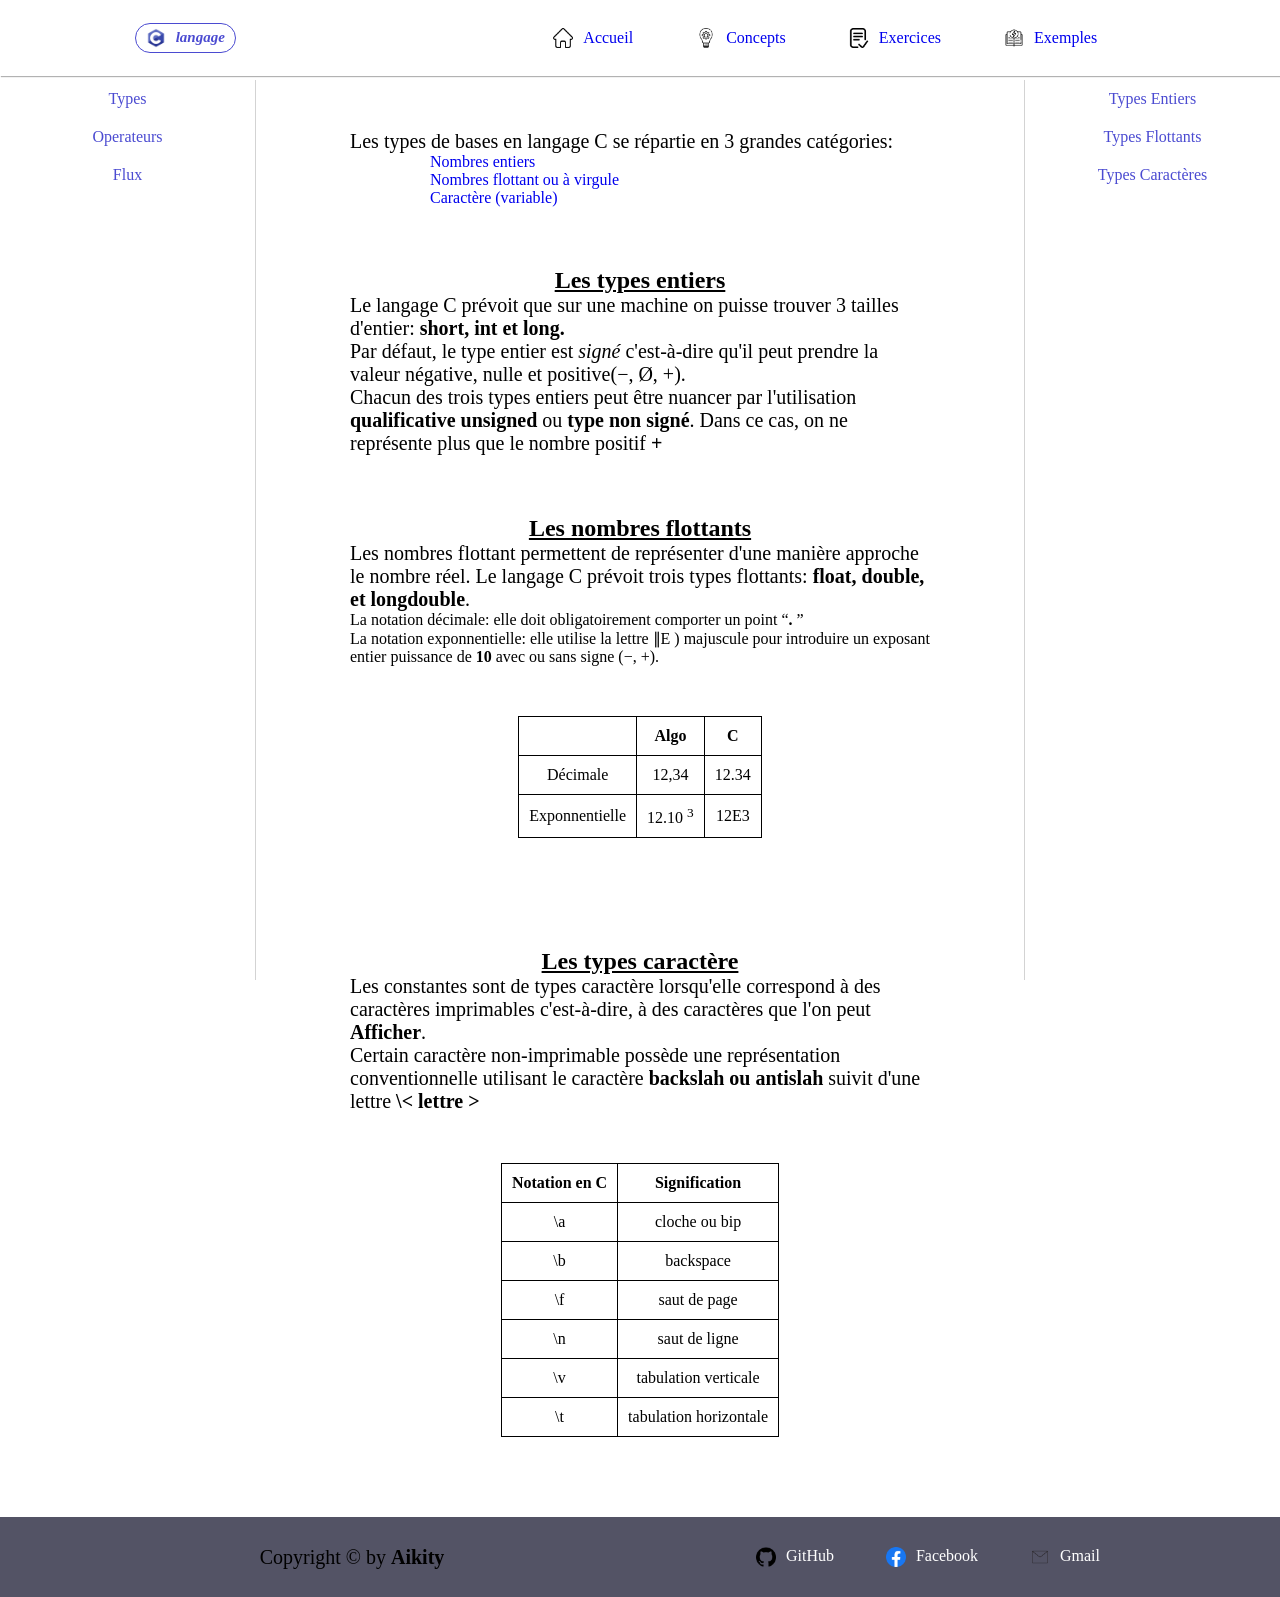
<file: types.html>
<!DOCTYPE html>
<html lang="en">

<head>
    <meta charset="UTF-8">
    <meta name="viewport" content="width=device-width, initial-scale=1.0">
    <link rel="stylesheet" href="CSS/style.css">
    <link rel="stylesheet" href="CSS/types.css">
    <title>Les types de bases</title>
</head>

<body>
     <header id="header">
        <div class="logo-titre">
            <img src="assets/c_logos.png" alt="logos_c" widh="30px" height="30px">
            <h1>langage</h1>
        </div>


        <nav class="nav-header">
            <div class="list-header">
                <div>
                    <img src="assets/image.png" alt="Accueil">
                    <a href="index.html">Accueil</a>
                </div>
                <div>
                    <img src="assets/concept.png" alt="Concepts">
                    <a href="#">Concepts</a>
                </div>
                <div>
                    <img src="assets/approval.png" alt="Exercices">
                    <a href="#">Exercices</a>
                </div>
                <div>
                    <img src="assets/book.png" alt="Exemples">
                    <a href="#">Exemples</a>
                </div>
            </div>
        </nav>
    </header>

    <!-- ================= SOMMAIRE (gauche) ================= -->
    <aside id="aside-left">
        <a href="types.html">types</a>
        <a href="operateurs.html">operateurs</a>
        <a href="flux.html">flux</a>
    </aside>

    <!-- =================      SOMMAIRE (droite) ================= -->
    <aside id="aside-right">
        <a href="#types-entiers">Types entiers</a>
        <a href="#types-flottants">Types flottants</a>
        <a href="#types-caractere">Types caractères</a>
    </aside>
    <main id="main-content">
        <!-- Differents types -->
        <div class="differents-types">
            <p>Les types de bases en langage C se répartie en 3 grandes catégories:</p>
            <div class="list_types">
                <ul>
                    <li><a href="#">Nombres entiers</a></li>
                    <li><a href="#">Nombres flottant ou à virgule</a></li>
                    <li><a href="#">Caractère (variable)</a></li>
                </ul>
            </div>


        </div>
        <!-- Entier -->
        <div id="types-entiers">
            <h2>Les types entiers</h2>
            <div>
                <p>Le langage C prévoit que sur une machine on puisse trouver 3 tailles d'entier: <strong>short, int et
                        long.</strong> <br>
                    Par défaut, le type entier est <i>signé</i> c'est-à-dire qu'il peut prendre la valeur négative,
                    nulle et
                    positive(&minus;, &Oslash;, &plus;). <br>
                    Chacun des trois types entiers peut être nuancer par l'utilisation <strong>qualificative
                        unsigned</strong>
                    ou <strong>type non signé</strong>. Dans ce cas, on ne représente plus que le nombre positif
                    <strong>&plus;</strong>
                </p>
            </div>


        </div>

        <!-- flottant -->
        <div id="types-flottants">
            <h2>Les nombres flottants</h2>
            <div>
                <p>Les nombres flottant permettent de représenter d'une manière approche le nombre réel. Le langage C
                    prévoit
                    trois types flottants: <strong>float, double, et longdouble</strong>.</p>
                <ul>
                    <li>La notation décimale: elle doit obligatoirement comporter un point <q><strong>.</strong> </q>
                    </li>
                    <li>La notation exponnentielle: elle utilise la lettre &par;E &rpar; majuscule pour introduire un
                        exposant
                        entier puissance de <strong> 10
                        </strong> avec ou sans signe (&minus;, &plus;).</li>
                </ul>
            </div>

            <div class="table">
                <table>
                    <thead>
                        <tr>
                            <th></th>
                            <th>Algo</th>
                            <th>C</th>
                        </tr>

                    </thead>
                    <tbody>
                        <tr>
                            <td>Décimale</td>
                            <td>12,34</td>
                            <td>12.34</td>
                        </tr>

                        <tr>
                            <td>Exponnentielle</td>
                            <td>12.10 <sup>3</sup></td>
                            <td>12E3</td>
                        </tr>
                    </tbody>
                </table>
            </div>


        </div>
        <!-- caractere -->
        <div id="types-caractere">
            <h2>Les types caractère</h2>
            <div>
                <p>Les constantes sont de types caractère lorsqu'elle correspond à des caractères imprimables
                    c'est-à-dire,
                    à
                    des caractères que l'on peut <strong>Afficher</strong>.</p>
                <p>Certain caractère non-imprimable possède une représentation conventionnelle utilisant le caractère
                    <strong>backslah ou antislah</strong> suivit d'une lettre <strong>&bsol;&lt; lettre &gt;</strong>
                </p>
            </div>

            <div class="table">

                <table>
                    <thead>
                        <tr>
                            <th>Notation en C</th>
                            <th>Signification</th>
                        </tr>

                    </thead>
                    <tbody>
                        <tr>
                            <td>\a</td>
                            <td>cloche ou bip</td>
                        </tr>
                        <tr>
                            <td>\b</td>
                            <td>backspace</td>
                        </tr>
                        <tr>
                            <td>\f</td>
                            <td>saut de page</td>
                        </tr>
                        <tr>
                            <td>\n</td>
                            <td>saut de ligne</td>
                        </tr>
                        <tr>
                            <td>\v</td>
                            <td>tabulation verticale</td>
                        </tr>
                        <tr>
                            <td>\t</td>
                            <td>tabulation horizontale</td>
                        </tr>

                    </tbody>
                </table>
            </div>
        </div>

    </main>
    <footer>
            <div class="author">

                <p>Copyright &copy; by <strong>Aikity</strong></p>
            </div>
            <div class="network">
                <div>
                    <img src="assets/github.png" alt="GitHub">
                    <a href="#">GitHub</a>
                </div>
                <div>
                    <img src="assets/facebook.png" alt="Facebook">
                    <a href="#">Facebook</a>

                </div>

                <div>
                    <img src="assets/email.png" alt="Gmail">
                    <a href="#">Gmail</a>
                </div>
            </div>

        </footer>
</body>

</html>
</file>
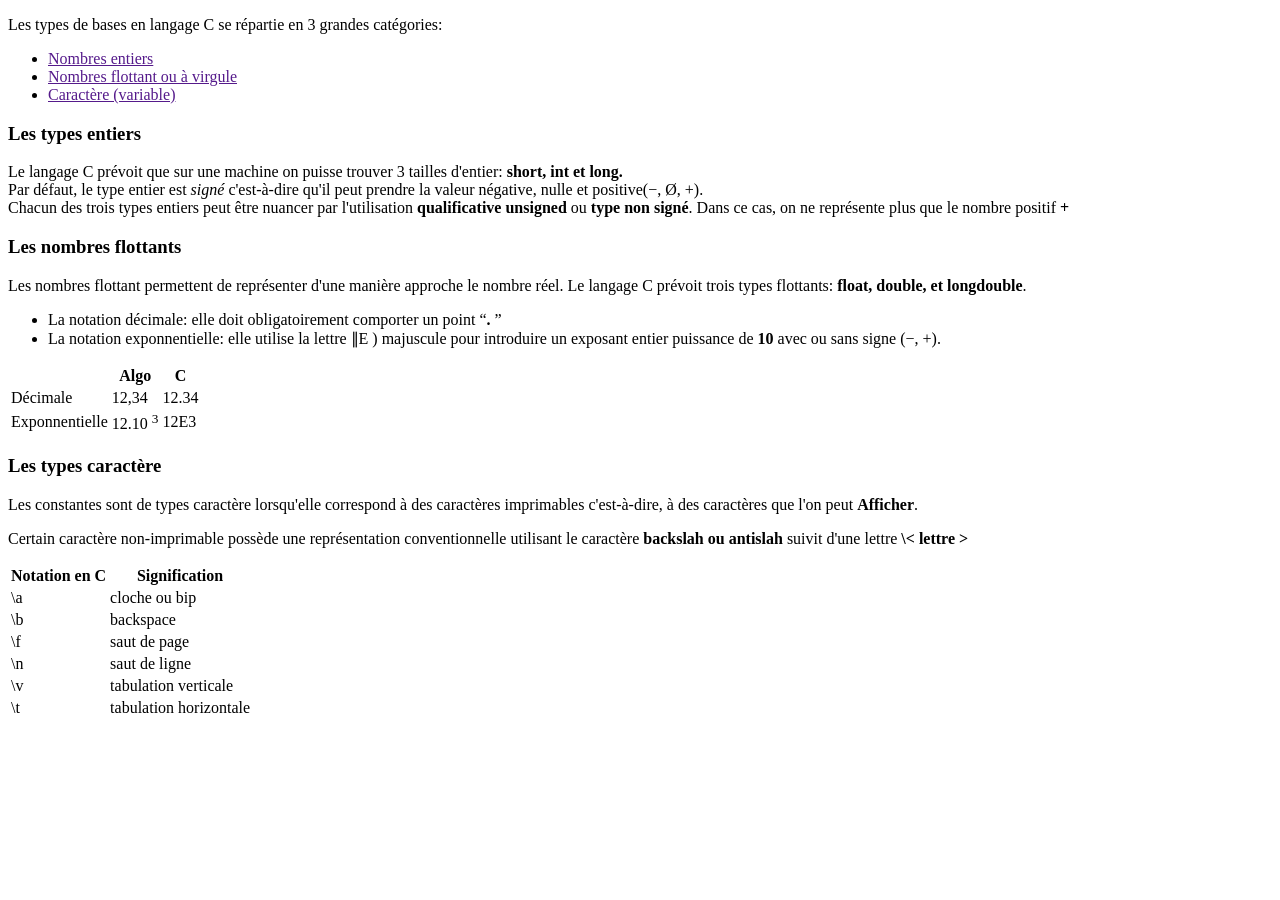
<file: types_de_bases.html>
<!DOCTYPE html>
<html lang="en">

<head>
    <meta charset="UTF-8">
    <meta name="viewport" content="width=device-width, initial-scale=1.0">
    <title>Les types de bases</title>
</head>

<body>
    <main>
        <p>Les types de bases en langage C se répartie en 3 grandes catégories:</p>
        <ul>
            <li><a href="">Nombres entiers</a></li>
            <li><a href="">Nombres flottant ou à virgule</a></li>
            <li><a href="">Caractère (variable)</a></li>
        </ul>

        <h3>Les types entiers</h3>
        <p>Le langage C prévoit que sur une machine on puisse trouver 3 tailles d'entier: <strong>short, int et
                long.</strong> <br>
            Par défaut, le type entier est <i>signé</i> c'est-à-dire qu'il peut prendre la valeur négative, nulle et
            positive(&minus;, &Oslash;, &plus;). <br>
            Chacun des trois types entiers peut être nuancer par l'utilisation <strong>qualificative unsigned</strong>
            ou <strong>type non signé</strong>. Dans ce cas, on ne représente plus que le nombre positif
            <strong>&plus;</strong>
        </p>
        <h3>Les nombres flottants</h3>
        <p>Les nombres flottant permettent de représenter d'une manière approche le nombre réel. Le langage C prévoit
            trois types flottants: <strong>float, double, et longdouble</strong>.</p>
        <ul>
            <li>La notation décimale: elle doit obligatoirement comporter un point <q><strong>.</strong> </q></li>
            <li>La notation exponnentielle: elle utilise la lettre &par;E &rpar; majuscule pour introduire un exposant
                entier puissance de <strong> 10
                </strong> avec ou sans signe (&minus;, &plus;).</li>
        </ul>
        <table>
            <thead>
                <tr>
                    <th></th>
                    <th>Algo</th>
                    <th>C</th>  
                </tr>

            </thead>
            <tbody>
                <tr>
                    <td>Décimale</td>
                    <td>12,34</td>
                    <td>12.34</td>
                </tr>

                <tr>
                    <td>Exponnentielle</td>
                    <td>12.10 <sup>3</sup></td>
                    <td>12E3</td>
                </tr>
            </tbody>
        </table>

        <h3>Les types caractère</h3>
        <p>Les constantes sont de types caractère lorsqu'elle correspond à des caractères imprimables c'est-à-dire, à
            des caractères que l'on peut <strong>Afficher</strong>.</p>
        <p>Certain caractère non-imprimable possède une représentation conventionnelle utilisant le caractère
            <strong>backslah ou antislah</strong> suivit d'une lettre <strong>&bsol;&lt; lettre &gt;</strong></p>
        <table>
            <thead>
                <tr>
                    <th>Notation en C</th>
                    <th>Signification</th>
                </tr>

            </thead>
            <tbody>
                <tr>
                    <td>\a</td>
                    <td>cloche ou bip</td>
                </tr>
                <tr>
                    <td>\b</td>
                    <td>backspace</td>
                </tr>
                <tr>
                    <td>\f</td>
                    <td>saut de page</td>
                </tr>
                <tr>
                    <td>\n</td>
                    <td>saut de ligne</td>
                </tr>
                <tr>
                    <td>\v</td>
                    <td>tabulation verticale</td>
                </tr>
                <tr>
                    <td>\t</td>
                    <td>tabulation horizontale</td>
                </tr>

            </tbody>
        </table>
    </main>
</body>

</html>
</file>
<file: CSS/style.css>
* {
    box-sizing: border-box;
    margin: 0;
    padding: 0;
    text-decoration: none;
}

:root {
    --COLOR-DARK: rgb(41, 48, 100);
    --COLOR-DESIGN: rgb(75, 75, 209);
    --COLOR-GRAY: rgb(93, 97, 118);
}

img {
    height: 20px;
    width: 20 px;
    margin-right: 10px;
}

#main-content {
    display: flex;
    flex-direction: column;
    margin: auto;
    padding-top: 100px;
    width: 50vw;
}

header {
    align-items: center;
    background: white;
    color: var(--COLOR-GRAY);
    display: flex;
    height: 2cm;
    justify-content: space-around;
    box-shadow: 1px 1px 1px rgba(0, 0, 0, 0.3);
}

.logo-titre {
    align-items: center;
    border: 1px solid var(--COLOR-DESIGN);
    border-radius: 40px;
    display: flex;
    padding: 4px 10px;
    text-align: center;
    width: fit-content;
}

.logo-titre h1 {
    color: var(--COLOR-DESIGN);
    font-size: 15px;
    font-style: italic;
}


.list-header {
    display: flex;
    justify-content: space-evenly;
    width: 50vw;
}

.list-header>div {
    display: flex;
    align-items: center;
}

.list-header div {
    padding: 5px 15px;
}


.list-header div:hover {
    background: rgb(216, 212, 212);
    border-radius: 5px;
}


#header {
    left: 0;
    margin-bottom: 80px;
    position: fixed;
    right: 0;
}

[id*="aside"] {
    display: flex;
    flex-direction: column;
    list-style: none;
    margin-top: 80px;
    position: fixed;
    width: 20%;
}

[id*="aside"] a {
    color: var(--COLOR-DESIGN);
    padding: 10px;
    text-align: center;
    text-decoration: none;
    text-transform: capitalize;
}

[id*="aside"] a:hover {
    background: rgb(234, 229, 229);
}

#aside-right {
    border-left: 1px solid lightgray;
    height: 100%;
    right: 0;
}

#aside-left {
    border-right: 1px solid lightgray;
    height: 100%;
    left: 0;
}


footer {
    background: rgb(83, 83, 101);
    display: flex;
    justify-content: space-evenly;
    align-items: center;
    height: 80px;

}

.author,
.network {
    width: 35vw;
}

.author {
    text-align: center;
}

.network {
    display: inherit;
    justify-content: space-evenly;
    align-items: center;
    height: 80px;
}




.network>div {
    display: inherit;
    align-content: center;
}


.network div > a{
   color: white;
}

.network div > a:hover{
   color: rgb(129, 146, 183);
}
</file>
<file: CSS/intro.css>
:root {
    --COLOR-IMPORTANT: red;
    --SIZE-PARA: 20px;
    --SIZE-STANDARD: 30px;
    --COLOR-STANDARD: black;
}

section {
    text-align: justify;
    margin: 30px 0;
}


pre {
    font-size: 25px;
}

.other-structure {
    margin-top: var(--SIZE-STANDARD);
    margin-bottom: var(--SIZE-STANDARD);
}

.code-struct {
    display: flex;
    justify-content: space-around;
    margin: var(--COLOR-STANDARD) 0;
}

p {
    font-size: var(--SIZE-PARA);
}

dt {
    font-size: var(--SIZE-PARA);
    font-weight: bold;
}

h2,
dt {
    text-decoration: underline;
    margin-bottom: 20px;
    margin-top: 10px;
}

.identificateurs-list {
    margin-left: var(--SIZE-PARA);
    font-weight: bolder;
}

.biblio-nom {
    text-align: center;
    border: 3px solid var(--COLOR-IMPORTANT);
    padding: 20px 20px;
    width: fit-content;
}


.vertical {
    height: 15vh;
    border: 1px solid var(--COLOR-STANDARD);
    margin: 10px 0;
}


p i {
    text-decoration: underline;
    color: var(--COLOR-STANDARD);
}
</file>
<file: CSS/flux.css>
:root{
    --size-paragraph : 20px;
    --color-border: lightgray;
    --color-table: black;
    --padding-table: 10px;
}


#main-content > div{
    margin: 10px 0;
}

pre {
  font-size: 1rem; /* Equivalent to 14px when root is 16px */
  line-height: 1.5;    /* Adds breathing room between code lines */
  overflow-x: auto;    /* Adds a scrollbar instead of breaking mobile layouts */
  padding: 1rem;
  white-space: wrap;
}
p{
    font-size: 20px;
}
.table{
    display: flex;
    justify-content: center;
}

table {
    border: 1px solid;
    border-collapse: collapse;
    text-align: center;
    margin: 60px 0;

}

table, th, td {
  border: 1px solid var(--color-table);
  padding: var(--padding-table);
}

h2, h4{
    text-decoration: underline;
    text-indent: 4rem;
}

h4{
    margin-top: 30px;
}
</file>
<file: CSS/operateur.css>
:root {
    --mg: 30px;
    --pd: 10px;
    --fz: 10px;
    --ti: 3em;
    --fspara: 20px;
    --bdc: gray;
}


[class*="operateur"] {
    margin: 30px 0;
}

[id*="titre"]{
    text-align: center;
}

[class*="operateur"] > [class^="table"]{
   width: 100%;
    text-align: center;
   display: flex;
   justify-content: center;
   margin: var(--mg);
   
}
pre {
  font-size: 1rem; /* Equivalent to 14px when root is 16px */
  line-height: 1.5;    /* Adds breathing room between code lines */
  overflow-x: auto;    /* Adds a scrollbar instead of breaking mobile layouts */
  padding: 1rem;
}
[class*="paragraphe"]{
    font-size: var(--fspara);
    margin: var(--mg);
}

.exemples > h4 {
    text-indent: var(--ti);
}



table {
    border: 1px solid;
    border-collapse: collapse;
    text-align: center;

}

table, th, td {
  border: 1px solid black;
  padding: var(--pd);
}

h2{
    text-decoration: underline;
}
</file>
<file: CSS/types.css>
*{
    list-style: none;
}
:root{
    --BDZ: 1px;
    --PARA: 20px
}

a{
    text-decoration: none;
}
p{
    font-size: var(--PARA);
}
.table{
    width: 100%;
    display: flex;
    justify-content: center;
    margin: 50px 0;
}
table {
    border: 1px solid;
    border-collapse: collapse;
    text-align: center;

}

table, th, td {
  border: 1px solid black;
  padding: 10px;
}


#main-content  h2{  
    text-align: center;
    text-decoration: underline;
}
#main-content > div{
    margin: 30px;
}

.list_types{
    width: 100%;
    text-indent: 5rem;
}
</file>
